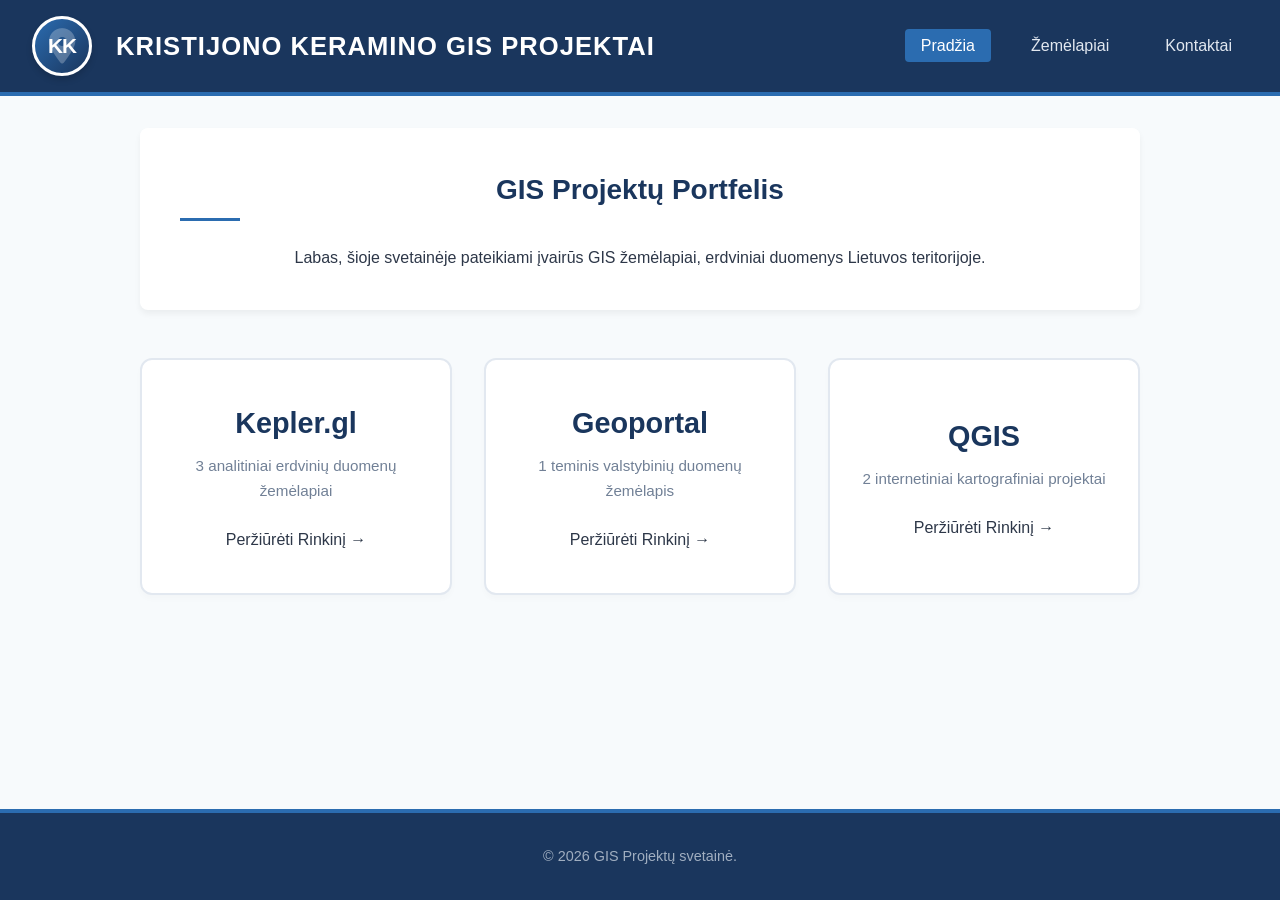
<file: 4_praktinis/index.html>
<!DOCTYPE html>
<html lang="lt">
<head>
    <meta charset="UTF-8">
    <meta name="viewport" content="width=device-width, initial-scale=1.0">
    <title>KK GIS</title>
    <link rel="stylesheet" href="style.css">
    <link rel="stylesheet" href="https://cdnjs.cloudflare.com/ajax/libs/font-awesome/6.4.0/css/all.min.css">
</head>
<body>
    <div class="slideshow-fonas">
    <div class="skaidre" style="background-image: url('paveiksleliai/miestas1.jpg');"></div>
    <div class="skaidre" style="background-image: url('paveiksleliai/miestas2.jpg');"></div>
    <div class="skaidre" style="background-image: url('paveiksleliai/miestas3.jpg');"></div>
    <div class="skaidre" style="background-image: url('paveiksleliai/miestas4.jpg');"></div>
    <div class="skaidre" style="background-image: url('paveiksleliai/miestas5.jpg');"></div>
</div>
</div>

    <header class="pagrindinis-header">
        <div class="logo-konteineris">
    <div class="gis-logotipas">
        <span class="logo-raides">KK</span>
        <i class="fa-solid fa-location-dot logo-ikona"></i>
    </div>
    <h1>Kristijono Keramino GIS Projektai</h1>
</div>
        <nav class="navigacija">
            <ul>
                <li><a href="index.html" class="active">Pradžia</a></li>
                <li><a href="#zemelapiai">Žemėlapiai</a></li>
                <li><a href="kontaktai.html">Kontaktai</a></li>
            </ul>
        </nav>
    </header>

   <main class="portalo-konteineris">
        <section class="pristatymas centruotas">
            <h2>GIS Projektų Portfelis</h2>
            <p>Labas, šioje svetainėje pateikiami įvairūs GIS žemėlapiai, erdviniai duomenys Lietuvos teritorijoje.</p>
        </section>

        <div class="skirtuku-tinklelis">
            
            <a href="kepler-puslapis.html" class="skirtukas-kortele">
                <div class="skirtuko-turinys">
                    <h3>Kepler.gl</h3>
                    <p>3 analitiniai erdvinių duomenų žemėlapiai</p>
                    <span class="mygtukas-rodykle">Peržiūrėti Rinkinį &rarr;</span>
                </div>
            </a>

            <a href="geoportal-puslapis.html" class="skirtukas-kortele">
                <div class="skirtuko-turinys">
                    <h3>Geoportal</h3>
                    <p>1 teminis valstybinių duomenų žemėlapis</p>
                    <span class="mygtukas-rodykle">Peržiūrėti Rinkinį &rarr;</span>
                </div>
            </a>

            <a href="qgis-puslapis.html" class="skirtukas-kortele">
                <div class="skirtuko-turinys">
                    <h3>QGIS</h3>
                    <p>2 internetiniai kartografiniai projektai</p>
                    <span class="mygtukas-rodykle">Peržiūrėti Rinkinį &rarr;</span>
                </div>
            </a>

        </div>
    </main>

    <script>
        function didintiZemelapi(elementas) {
            // Jeigu jau išdidintas - sumažiname, jeigu ne - išdidiname
            elementas.classList.toggle('isdidintas');
        }
    </script>

    </main> <footer class="svetaines-footer">
        <p>&copy; 2026 GIS Projektų svetainė.</p>
    </footer>

</body>
</html>
</file>
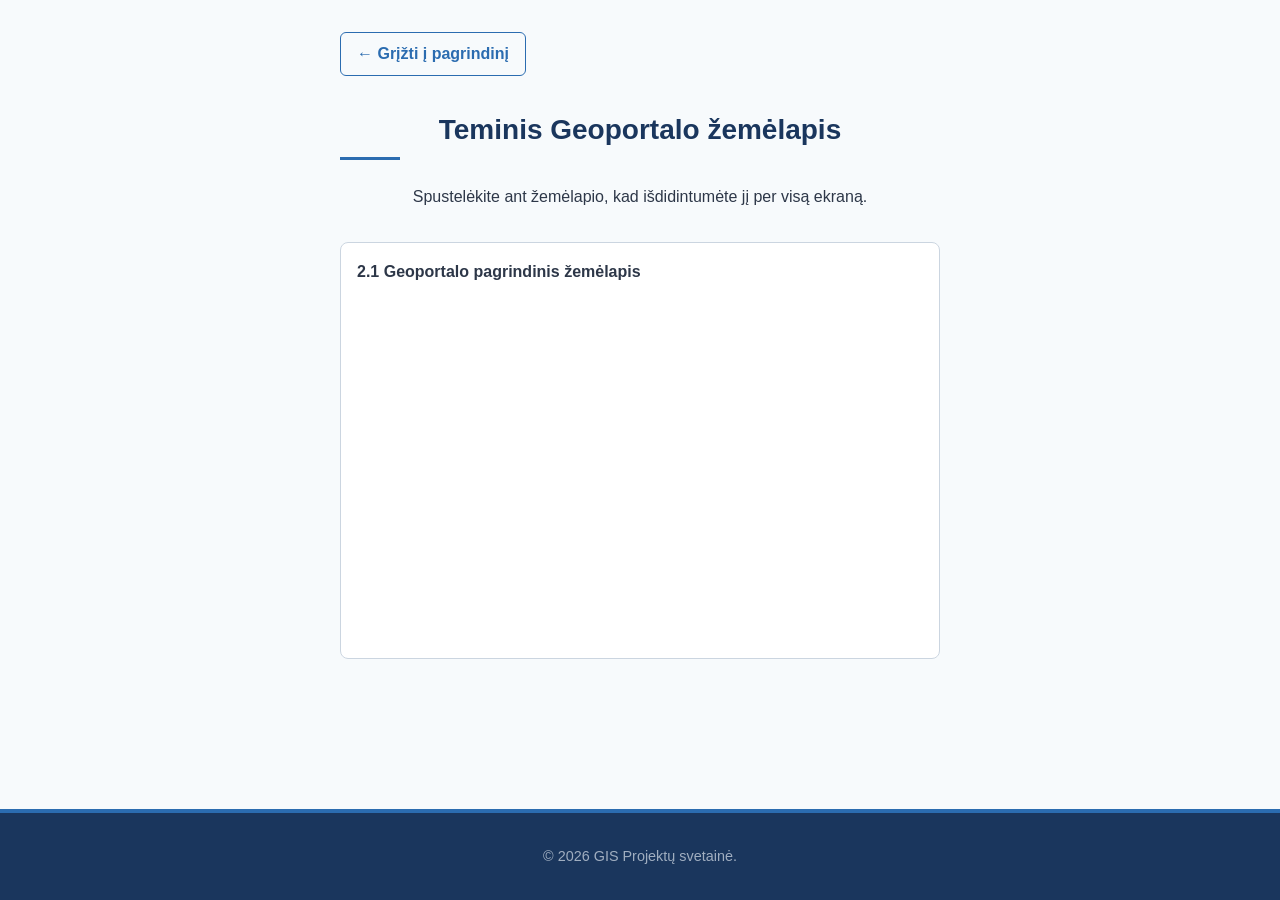
<file: 4_praktinis/geoportal-puslapis.html>
<!DOCTYPE html>
<html lang="lt">
<head>
    <meta charset="UTF-8">
    <title>Geoportal Žemėlapis</title>
    <link rel="stylesheet" href="style.css">
    <link rel="stylesheet" href="https://cdnjs.cloudflare.com/ajax/libs/font-awesome/6.4.0/css/all.min.css">
</head>
<body>
    <div class="slideshow-fonas">
    <div class="skaidre" style="background-image: url('paveiksleliai/miestas1.jpg');"></div>
    <div class="skaidre" style="background-image: url('paveiksleliai/miestas2.jpg');"></div>
    <div class="skaidre" style="background-image: url('paveiksleliai/miestas3.jpg');"></div>
    <div class="skaidre" style="background-image: url('paveiksleliai/miestas4.jpg');"></div>
    <div class="skaidre" style="background-image: url('paveiksleliai/miestas5.jpg');"></div>
</div>
</div>
    <main>
        <div class="puslapio-navigacija">
            <a href="index.html" class="atgal-nuoroda">&larr; Grįžti į pagrindinį</a>
        </div>
        
        <div class="grupes-antraste">
            <h2>Teminis Geoportalo žemėlapis</h2>
            <p>Spustelėkite ant žemėlapio, kad išdidintumėte jį per visą ekraną.</p>
        </div>

        <div class="skiltis-zemelapiai vienas">
            <div class="interaktyvus-remas" onclick="this.classList.toggle('isdidintas')">
                <h4>2.1 Geoportalo pagrindinis žemėlapis</h4>
                <iframe src="geoportal1.html" title="Geoportal 1"></iframe>
            </div>
        </div>
    </main>
    </main> <footer class="svetaines-footer">
        <p>&copy; 2026 GIS Projektų svetainė.</p>
    </footer>
</body>
</html>
</file>
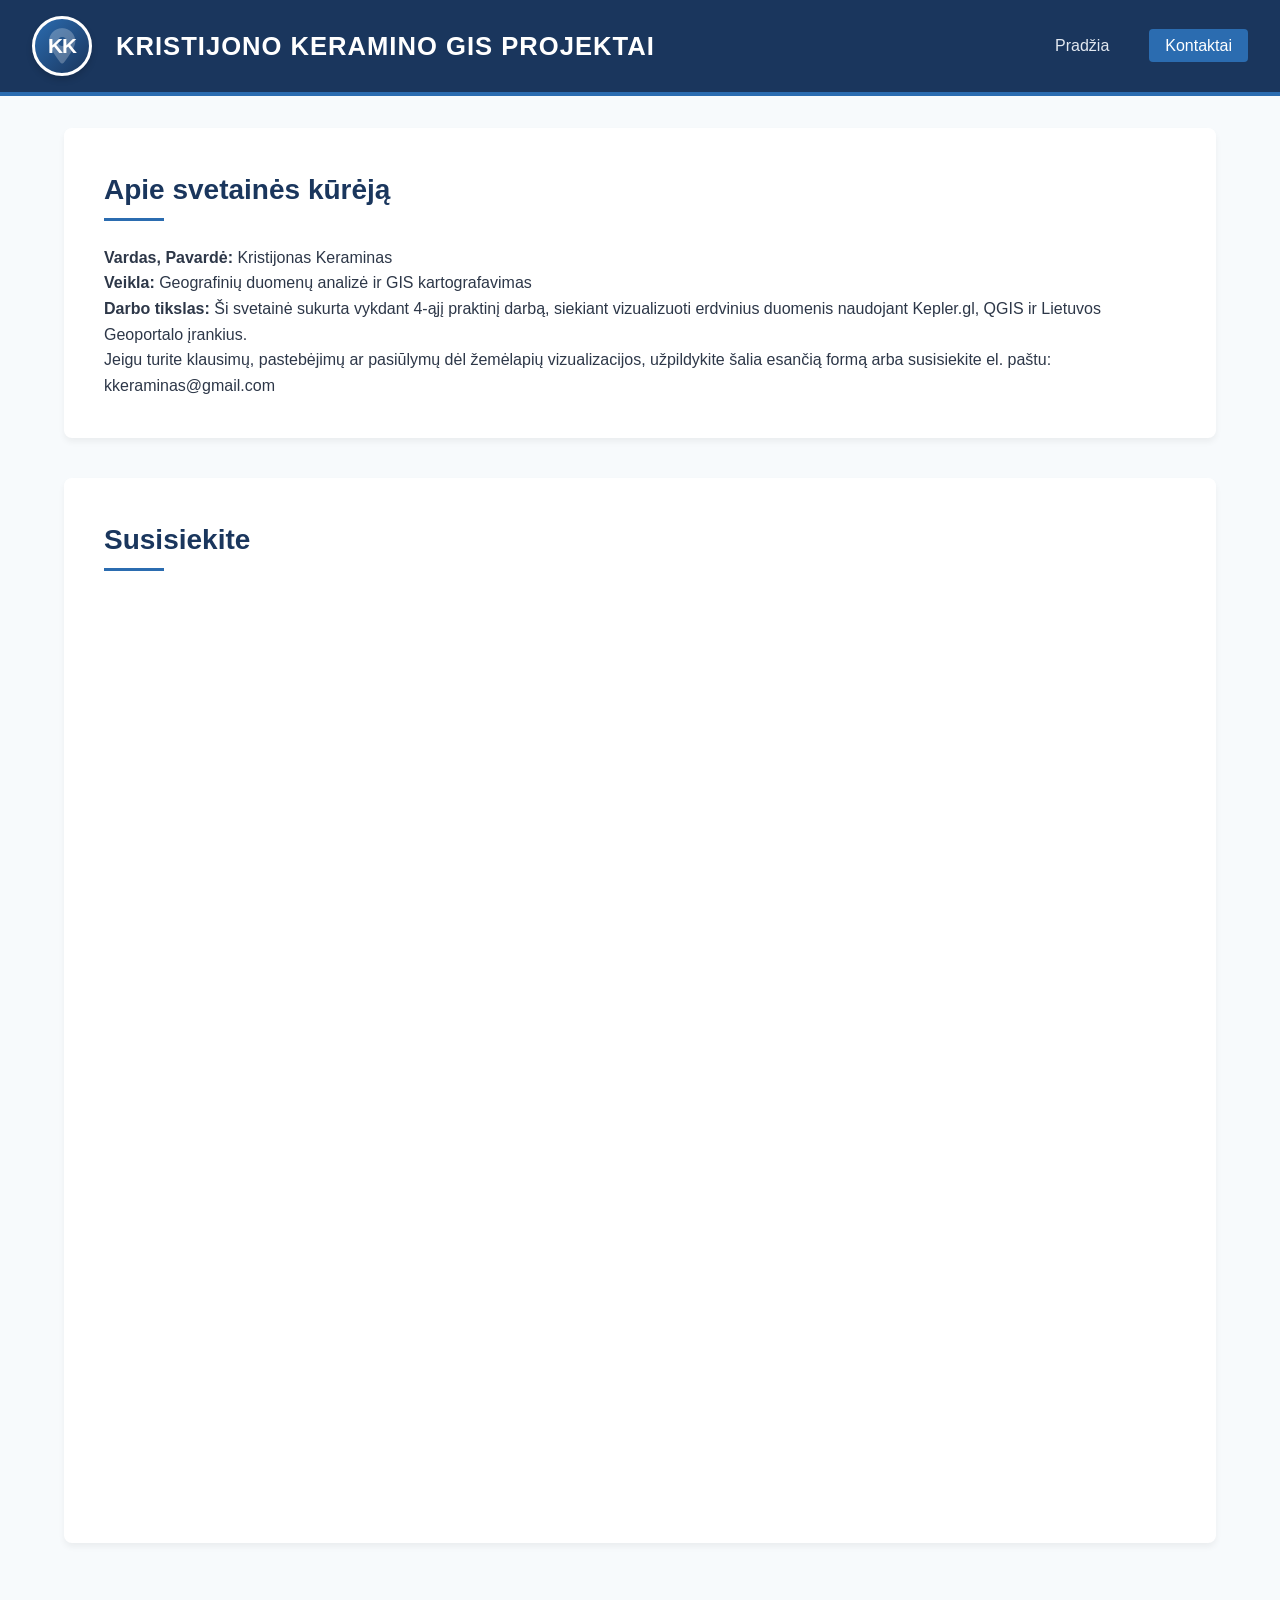
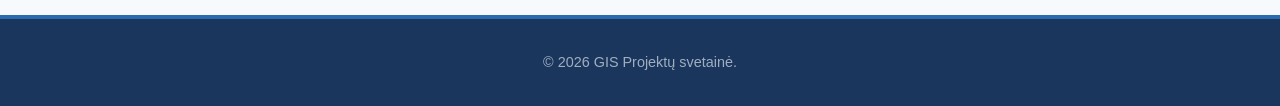
<file: 4_praktinis/kontaktai.html>
<!DOCTYPE html>
<html lang="lt">
<head>
    <meta charset="UTF-8">
    <title>Kontaktai | GIS Projektai</title>
    <link rel="stylesheet" href="style.css">
    <link rel="stylesheet" href="https://cdnjs.cloudflare.com/ajax/libs/font-awesome/6.4.0/css/all.min.css">
</head>
<body>

    <div class="slideshow-fonas">
        <div class="skaidre" style="background-image: url('paveiksleliai/miestas1.jpg');"></div>
        <div class="skaidre" style="background-image: url('paveiksleliai/miestas2.jpg');"></div>
        <div class="skaidre" style="background-image: url('paveiksleliai/miestas3.jpg');"></div>
        <div class="skaidre" style="background-image: url('paveiksleliai/miestas4.jpg');"></div>
        <div class="skaidre" style="background-image: url('paveiksleliai/miestas5.jpg');"></div>
    </div>

    <header class="pagrindinis-header">
        <div class="logo-konteineris">
            <div class="gis-logotipas">
                <span class="logo-raides">KK</span>
                <i class="fa-solid fa-location-dot logo-ikona"></i>
            </div>
            <h1>Kristijono Keramino GIS Projektai</h1>
        </div>
        <nav class="navigacija">
            <ul>
                <li><a href="index.html">Pradžia</a></li>
                <li><a href="kontaktai.html" class="active">Kontaktai</a></li>
            </ul>
        </nav>
    </header>

    <main class="kontaktu-puslapis">
        
        <section class="kurejo-informacija">
            <h2>Apie svetainės kūrėją</h2>
            <div class="kurejo-kortele">
                <p><strong>Vardas, Pavardė:</strong> Kristijonas Keraminas</p>
                <p><strong>Veikla:</strong> Geografinių duomenų analizė ir GIS kartografavimas</p>
                <p><strong>Darbo tikslas:</strong> Ši svetainė sukurta vykdant 4-ąjį praktinį darbą, siekiant vizualizuoti erdvinius duomenis naudojant Kepler.gl, QGIS ir Lietuvos Geoportalo įrankius.</p>
                <p>Jeigu turite klausimų, pastebėjimų ar pasiūlymų dėl žemėlapių vizualizacijos, užpildykite šalia esančią formą arba susisiekite el. paštu: kkeraminas@gmail.com</p>
            </div>
        </section>

        <section class="formos-konteineris">
            <h2>Susisiekite</h2>
            <div class="google-forma">
                <iframe src="https://docs.google.com/forms/d/e/1FAIpQLScOdTJGPgICGKD6SnS5r5XnBfO4Iyx4XUfIZOE_doZSqah0aQ/viewform?embedded=true" width="100%" height="900" frameborder="0" marginheight="0" marginwidth="0">Įkeliama…</iframe>
            </div>
        </section>

    </main>

    <footer class="svetaines-footer">
        <p>&copy; 2026 GIS Projektų svetainė.</p>
    </footer>

</body>
</html>
</file>
<file: 4_praktinis/style.css>
* {
    box-sizing: border-box;
    margin: 0;
    padding: 0;
}

body {
    font-family: 'Segoe UI', Tahoma, Geneva, Verdana, sans-serif;
    line-height: 1.6;
    color: #2d3748;
    background-color: #f7fafc;
}
.pagrindinis-header {
    background-color: #1a365d;
    color: #ffffff;
    padding: 1.5rem 2rem;
    display: flex;
    flex-direction: column;
    align-items: center;
    border-bottom: 4px solid #2b6cb0;
}

.logo-konteineris h1 {
    font-size: 1.8rem;
    font-weight: 600;
    margin-bottom: 1rem;
    letter-spacing: 1px;
    text-transform: uppercase;
}

.navigacija ul {
    list-style: none;
    display: flex;
    gap: 1.5rem;
}

.navigacija a {
    color: #e2e8f0;
    text-decoration: none;
    font-weight: 500;
    padding: 0.5rem 1rem;
    border-radius: 4px;
    transition: all 0.3s ease;
}

.navigacija a:hover, .navigacija a.active {
    background-color: #2b6cb0;
    color: #ffffff;
}
main {
    max-width: 1200px;
    margin: 2rem auto;
    padding: 0 1.5rem;
}

section {
    background: #ffffff;
    padding: 2.5rem;
    margin-bottom: 2.5rem;
    border-radius: 8px;
    box-shadow: 0 4px 6px rgba(0, 0, 0, 0.05);
}

h2 {
    color: #1a365d;
    margin-bottom: 1.5rem;
    font-size: 1.75rem;
    position: relative;
    padding-bottom: 0.5rem;
}

h2::after {
    content: '';
    position: absolute;
    left: 0;
    bottom: 0;
    width: 60px;
    height: 3px;
    background-color: #2b6cb0;
}
.informacijos-blokas {
    display: flex;
    gap: 2rem;
    align-items: center;
    flex-wrap: wrap;
}

.informacijos-blokas .tekstas {
    flex: 1;
    min-width: 300px;
}

.informacijos-blokas .nuotrauka {
    flex: 1;
    min-width: 300px;
    text-align: center;
}

.informacijos-blokas img {
    max-width: 100%;
    height: auto;
    border-radius: 8px;
    box-shadow: 0 4px 10px rgba(0,0,0,0.1);
}
.rinkinio-antraste {
    margin: 2rem 0 1rem 0;
    color: #2d3748;
    border-left: 4px solid #2b6cb0;
    padding-left: 10px;
}

.zemelapiu-sarasas {
    display: grid;
    grid-template-columns: repeat(auto-fit, minmax(450px, 1fr));
    gap: 2rem;
    margin-bottom: 3rem;
}
.zemelapiu-sarasas.trys-zemelapiai {
    grid-template-columns: repeat(auto-fit, minmax(320px, 1fr));
}

.zemelapiu-sarasas.vienas-zemelapis {
    grid-template-columns: 1fr;
}

.zemelapis-kortele {
    background: #f8fafc;
    border: 1px solid #e2e8f0;
    border-radius: 8px;
    padding: 1.5rem;
    display: flex;
    flex-direction: column;
}

.zemelapis-kortele h4 {
    color: #2c5282;
    margin-bottom: 0.5rem;
}
.iframe-konteineris {
    position: relative;
    width: 100%;
    height: 450px;
    margin-top: 1rem;
    border-radius: 6px;
    overflow: hidden;
    border: 1px solid #cbd5e0;
}

.iframe-konteineris iframe {
    width: 100%;
    height: 100%;
    border: none;
}
.kontaktu-sekcija {
    display: flex;
    flex-direction: column;
    gap: 2rem;
}

.kurejo-info {
    background: #ebf8ff;
    padding: 1.5rem;
    border-radius: 6px;
    border-left: 4px solid #3182ce;
}

.iframe-formos-langas {
    width: 100%;
    height: 600px;
    border-radius: 6px;
    overflow: hidden;
    border: 1px solid #e2e8f0;
}

.iframe-formos-langas iframe {
    width: 100%;
    height: 100%;
    border: none;
}
.svetaines-footer {
    background-color: #1a365d;
    color: #a0aec0;
    text-align: center;
    padding: 2rem;
    margin-top: 4rem;
    font-size: 0.9rem;
    border-top: 4px solid #2b6cb0;
}
@media (min-width: 768px) {
    .pagrindinis-header {
        flex-direction: row;
        justify-content: space-between;
    }
    .logo-konteineris h1 {
        margin-bottom: 0;
    }
}

@media (max-width: 480px) {
    .zemelapiu-sarasas {
        grid-template-columns: 1fr !important;
    }
    .iframe-konteineris {
        height: 300px;
    }
    section {
        padding: 1.25rem;
    }
}

section.pilnas-plotis {
    max-width: 100%;
    width: 100%;
    padding: 2rem 0;
    background: transparent;
    box-shadow: none;
}

.skilties-antraste {
    max-width: 1200px;
    margin: 0 auto 2rem auto;
    padding: 0 1.5rem;
}
.dideli-zemelapiai {
    display: flex;
    flex-direction: column;
    gap: 4rem;
}

.pilnas-zemelapis {
    background: #ffffff;
    padding: 2rem 0;
    box-shadow: 0 4px 6px rgba(0, 0, 0, 0.05);
}

.pilnas-zemelapis h4 {
    max-width: 1200px;
    margin: 0 auto 1rem auto;
    padding: 0 1.5rem;
    color: #2c5282;
    font-size: 1.3rem;
}
.iframe-pilnas-ekranas {
    width: 100%;
    height: 75vh;
    border-top: 1px solid #cbd5e0;
    border-bottom: 1px solid #cbd5e0;
    overflow: hidden;
}

.iframe-pilnas-ekranas iframe {
    width: 100%;
    height: 100%;
    border: none;
}
main {
    max-width: 1200px;
}
.zemelapiu-sekcija {
    margin-left: calc(-50vw + 50%);
    margin-right: calc(-50vw + 50%);
    width: 100vw;
}

.centruotas {
    text-align: center;
    margin-bottom: 3rem;
}
.skirtuku-tinklelis {
    display: grid;
    grid-template-columns: repeat(auto-fit, minmax(280px, 1fr));
    gap: 2rem;
    max-width: 1000px;
    margin: 0 auto 5rem auto;
}

.skirtukas-kortele {
    background: #ffffff;
    border: 2px solid #e2e8f0;
    border-radius: 12px;
    padding: 2.5rem 1.5rem;
    text-align: center;
    text-decoration: none;
    color: inherit;
    transition: all 0.3s cubic-bezier(0.4, 0, 0.2, 1);
    box-shadow: 0 4px 6px rgba(0, 0, 0, 0.02);
    display: flex;
    justify-content: center;
    align-items: center;
}
.skirtukas-kortele:hover {
    transform: translateY(-5px);
    border-color: #2b6cb0;
    box-shadow: 0 10px 15px rgba(43, 108, 176, 0.1);
}

.skirtuko-turinys h3 {
    font-size: 1.8rem;
    color: #1a365d;
    margin-bottom: 0.5rem;
}

.skirtuko-turinys p {
    color: #718096;
    font-size: 0.95rem;
    margin-bottom: 1.5rem;
}

.mygtukas-rodyklė {
    display: inline-block;
    color: #2b6cb0;
    font-weight: 600;
    font-size: 0.9rem;
}
.zemelapiu-grupe {
    margin-top: 5rem;
    padding-top: 3rem;
    border-top: 2px dashed #e2e8f0;
}

.grupes-antraste {
    text-align: center;
    margin-bottom: 2rem;
}
.skiltis-zemelapiai {
    display: grid;
    grid-template-columns: repeat(auto-fit, minmax(340px, 1fr));
    gap: 2rem;
    justify-content: center;
}

.skiltis-zemelapiai.vienas {
    grid-template-columns: minmax(340px, 600px);
    justify-content: center;
}
.interaktyvus-remas {
    background: #ffffff;
    border: 1px solid #cbd5e0;
    border-radius: 8px;
    padding: 1rem;
    cursor: pointer;
    position: relative;
    transition: all 0.4s ease;
}
.interaktyvus-remas iframe {
    width: 100%;
    height: 350px;
    border: none;
    border-radius: 6px;
    filter: blur(8px);
    transition: filter 0.3s ease;
    pointer-events: none;
}
.interaktyvus-remas:hover {
    box-shadow: 0 4px 12px rgba(0,0,0,0.1);
}
.interaktyvus-remas.isdidintas {
    position: fixed;
    top: 0;
    left: 0;
    width: 100vw;
    height: 100vh;
    z-index: 9999;
    background: #ffffff;
    padding: 2rem;
    border-radius: 0;
    cursor: zoom-out;
}

.interaktyvus-remas.isdidintas h4 {
    margin-bottom: 1rem;
    font-size: 1.5rem;
}

.interaktyvus-remas.isdidintas iframe {
    height: calc(100% - 40px);
    filter: blur(0px);
    pointer-events: auto;
}.puslapio-navigacija {
    margin-bottom: 2rem;
}

.atgal-nuoroda {
    display: inline-block;
    color: #2b6cb0;
    text-decoration: none;
    font-weight: 600;
    padding: 0.5rem 1rem;
    border: 1px solid #2b6cb0;
    border-radius: 6px;
    transition: background 0.2s;
}

.atgal-nuoroda:hover {
    background: #ebf8ff;
}
.slideshow-fonas {
    position: fixed;
    top: 0;
    left: 0;
    width: 100vw;
    height: 100vh;
    z-index: -2;
    overflow: hidden;
    background-color: #f7fafc;
}

.skaidre {
    position: absolute;
    top: 0;
    left: 0;
    width: 100%;
    height: 100%;
    background-size: cover;
    background-position: center;
    background-repeat: no-repeat;
    opacity: 0;
    z-index: -2;
    animation: svelnusMiestaiPenki 40s linear infinite;
}
.skaidre:nth-child(1) { animation-delay: 0s; }
.skaidre:nth-child(2) { animation-delay: 8s; }
.skaidre:nth-child(3) { animation-delay: 16s; }
.skaidre:nth-child(4) { animation-delay: 24s; }
.skaidre:nth-child(5) { animation-delay: 32s; }
.skaidre {
    position: absolute;
    top: 0;
    left: 0;
    width: 100%;
    height: 100%;
    background-size: cover;
    background-position: center;
    background-repeat: no-repeat;
    opacity: 0;
    z-index: -2;
    animation: svelnusMiestaiPenki 40s linear infinite;
}
@keyframes svelnusMiestaiPenki {
    0% {
        opacity: 0;
        transform: scale(1);
    }
    4% {
        opacity: 0.45;
    }
    20% {
        opacity: 0.45;
    }
    24% {
        opacity: 0;
    }
    100% {
        opacity: 0;
        transform: scale(1.06);
    }
}
.svetaines-footer {
    background-color: #1a365d;
    color: #a0aec0;
    text-align: center;
    padding: 2rem;
    font-size: 0.9rem;
    border-top: 4px solid #2b6cb0;
    
    position: relative;
    margin-top: auto;
    width: 100%;
}

body {
    font-family: 'Segoe UI', Tahoma, Geneva, Verdana, sans-serif;
    line-height: 1.6;
    color: #2d3748;
    position: relative;
    min-height: 100vh;
    display: flex;
    flex-direction: column;
}

.logo-konteineris {
    display: flex;
    align-items: center;
    gap: 1.5rem;
}

.gis-logotipas {
    position: relative;
    width: 60px;
    height: 60px;
    background: linear-gradient(135deg, #2b6cb0, #1a365d);
    border: 3px solid #ffffff;
    border-radius: 50%;
    display: flex;
    align-items: center;
    justify-content: center;
    box-shadow: 0 4px 6px rgba(0, 0, 0, 0.15);
}

.logo-raides {
    color: #ffffff;
    font-weight: 800;
    font-size: 1.3rem;
    letter-spacing: -1px;
    z-index: 2;
}

.logo-ikona {
    position: absolute;
    color: rgba(255, 255, 255, 0.25);
    font-size: 2.2rem;
    top: 50%;
    left: 50%;
    transform: translate(-50%, -50%);
    z-index: 1;
}
.logo-konteineris h1 {
    font-size: 1.6rem;
    font-weight: 600;
    margin-bottom: 0;
    letter-spacing: 1px;
    text-transform: uppercase;
    color: #ffffff;
}
.pagrindinis-header {
    background-color: #1a365d;
    padding: 1rem 2rem;
    display: flex;
    flex-direction: row;
    justify-content: space-between;
    align-items: center;
    border-bottom: 4px solid #2b6cb0;
}
</file>
